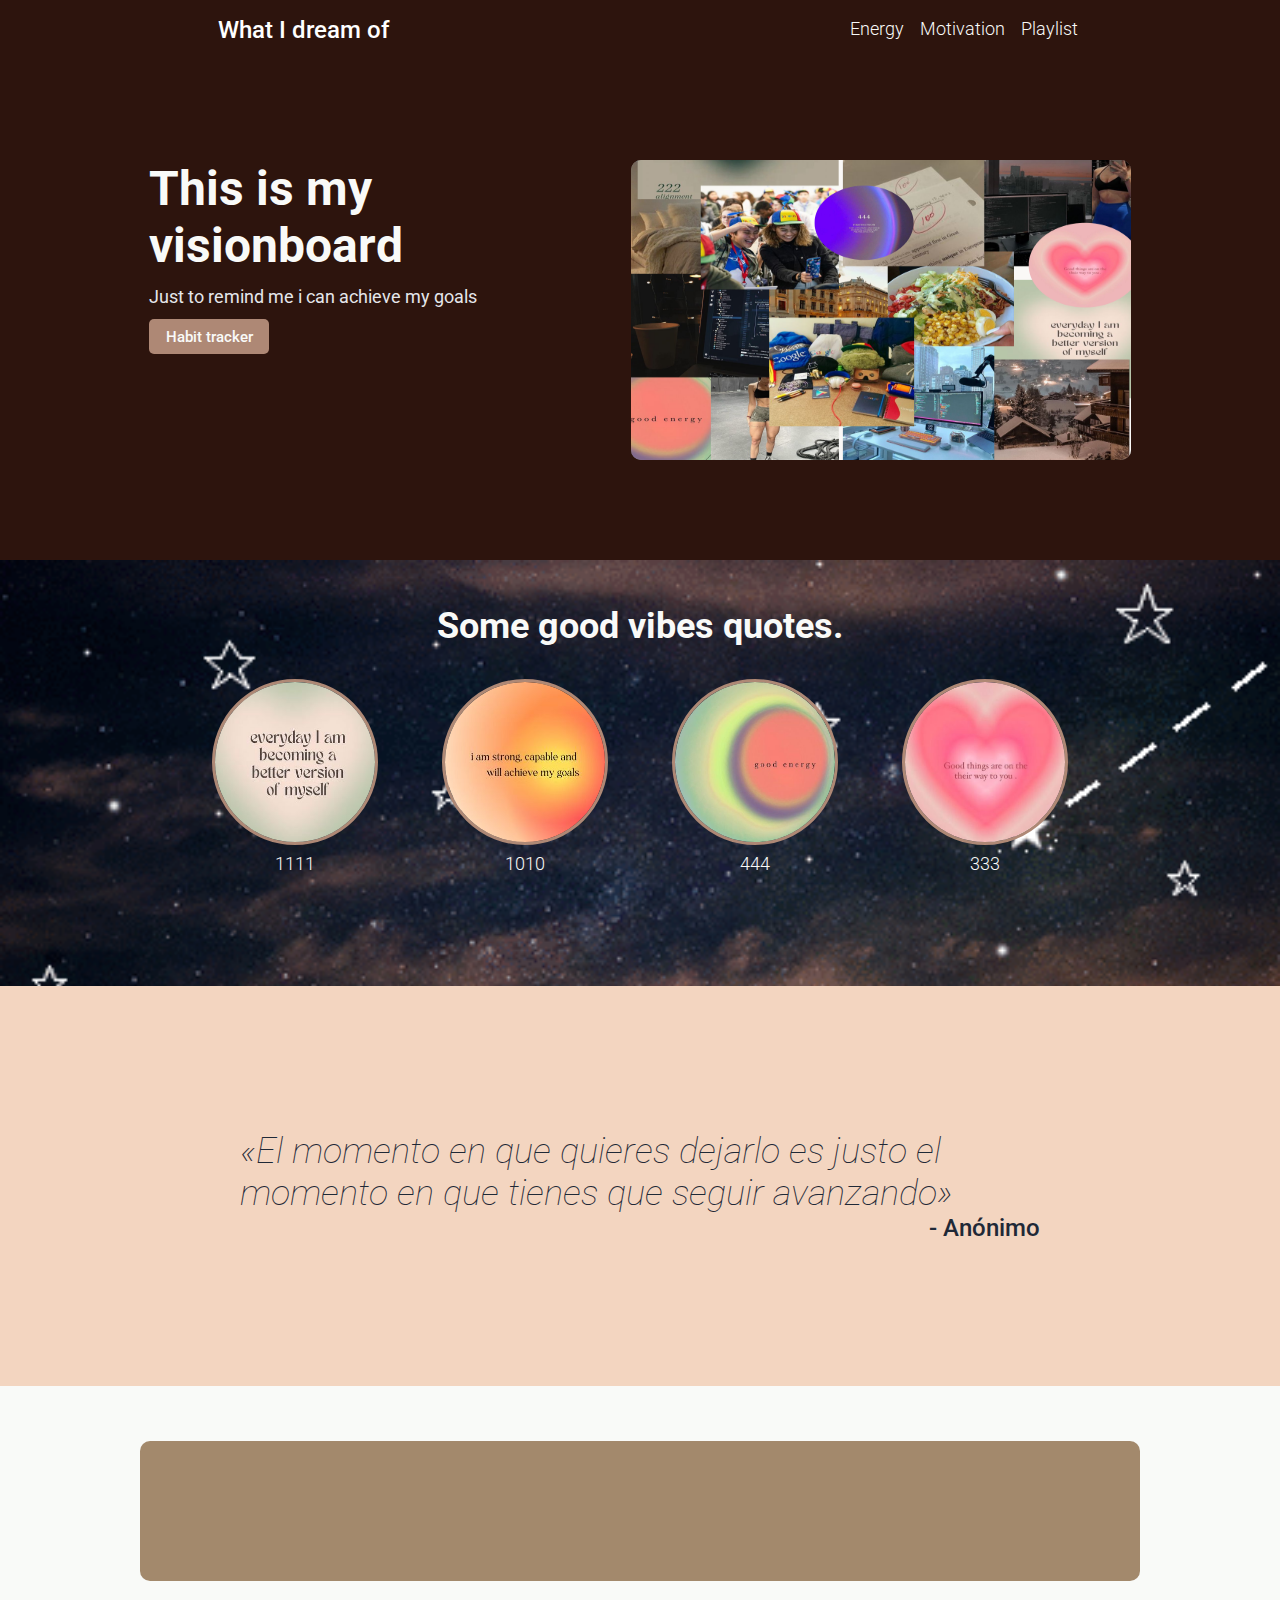
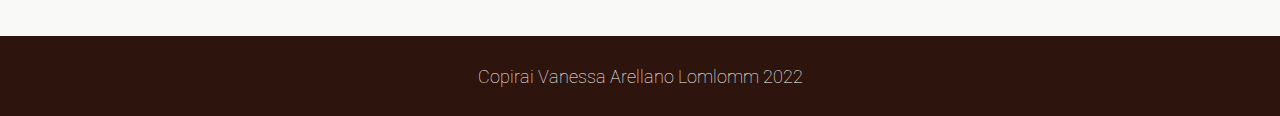
<file: index.html>
<!DOCTYPE html>
<html lang="en">
<head>
    <meta charset="UTF-8">
    <meta http-equiv="X-UA-Compatible" content="IE=edge">
    <meta name="viewport" content="width=device-width, initial-scale=1.0">
    <link rel="stylesheet" href="style.css">
    <title>Goal Vision</title>
    <link rel="preconnect" href="https://fonts.googleapis.com"><link rel="preconnect" href="https://fonts.gstatic.com" crossorigin><link href="https://fonts.googleapis.com/css2?family=Roboto:ital,wght@0,100;0,300;0,400;0,500;0,700;0,900;1,100&display=swap" rel="stylesheet">

</head>
<body>
    <div class="header">
        <div class="logo">
            What I dream of
         </div>
         <ul class="navigation">
             <li><a href="#Energy">Energy</a></li>
             <li><a href="#Motivation">Motivation</a></li>
             <li><a href="#Playlist">Playlist</a></li>
         </ul>
    </div>
    <div id="First" class="first">
        <div class="left">
            <div id="title">This is my visionboard</div>
            <div class="text">Just to remind me i can achieve my goals</div>
            <button id="signup"><a class="habit-tracker" href="https://docs.google.com/spreadsheets/d/19yXVxmpavIN-j1KCwUsGnAQcm90uWwn5hEWgcUTxPlA/edit?usp=sharing">Habit tracker</a></button>
        </div>
        <div class="right">
            <div id="image-placeholder">
                <img class="visionboard" src="img/visionboard.png">
            </div>
        </div>
    </div>
    <div id="Energy" class="information">
        <div class="random-info"> Some good vibes quotes.</div>
        <div class="images">
            <div class="object">
                <div class="image">
                    <img class="energy" src="img/energy4.jpeg">
                </div>
                <div class="text">1111</div>
            </div>
            <div class="object">
                <div class="image">
                    <img class="energy" src="img/energy1.jpeg">
                </div>
                <div class="text">1010</div>
            </div>
            <div class="object">
                <div class="image">
                    <img class="energy" src="img/energy.jpeg">
                </div>
                <div class="text">444</div>
            </div>
            <div class="object">
                <div class="image">
                    <img class="energy" src="img/energy3.jpeg">
                </div>
                <div class="text">333</div>
            </div>
        </div>
    </div>
    <div id="Motivation" class="quote-container">
        <div class="content">
            <div class="quote">«El momento en que quieres dejarlo es justo el momento en que tienes que seguir avanzando»</div>
            <div class="author">- Anónimo</div>
        </div>
    </div>
    <div id="Playlist" class="action-container">
        <div class="call-container">
            <iframe style="border-radius:12px" src="https://open.spotify.com/embed/playlist/3wa48ep9cUcZmNICAhd2Kq?utm_source=generator" width="100%" height="152" frameBorder="0" allowfullscreen="" allow="autoplay; clipboard-write; encrypted-media; fullscreen; picture-in-picture" loading="lazy"></iframe>
            
        </div>
    </div>
    <div class="footer">
        <div class="copirai">Copirai Vanessa Arellano Lomlomm 2022</div>
        
    </div>
</body>
</html>
</file>
<file: style.css>
*{
    font-family: 'Roboto', sans-serif;
    
}
body{
    display: flex;
    flex-direction: column;
    background-color: #2d140d;
    margin: 0;
}
ul{
    display: flex;
    list-style: none;
    gap: 16px;
    margin-top: 18px;
}
a{
    text-decoration: none;
    color: #F9FAF8;
}
#title{
    font-weight: bolder;
    font-size: 48px;
    color: #F9FAF8;
}
#signup{
    font-family: 'Roboto', sans-serif;
    background-color: #ae8875;
    font-weight: 500;
    border-radius: 5px;
    border-style: none;
    height: 35px;
    width: 120px;
    color: #F9FAF8;
    font-size: 15px;
}
#image-placeholder{
    display: flex;
    justify-content: center;
    align-items: center;
    background-color: rgba(163, 163, 163, 0.695);
    color: #F9FAF8;
    width: fit-content;
    height: fit-content;
    box-sizing: border-box;
    padding: 0;
    border-radius: 10px;
}
.visionboard{
    width: 500px;
    height: 300px;
    border-radius: 10px;
}
.energy{
    height: 160px;
    width: 160px;
    border-radius: 50%;
}
.first,
.information{
    margin: 100px;
    box-sizing: border-box;
}
.first{
    display: flex;
    justify-content: center;
    gap: 32px;
    
    
}
.left{
    max-width: 450px;
    display: flex;
    flex-direction: column;
    gap: 12px;
    
}
.text{
    font-size: 18px;
    color: #E5E7EB;
}
.header{
    display: flex;
    justify-content: space-around;
    background-color: transparent;
    color: white;
    font-size: 18px;
    font-weight: 300;

}
.logo{
    margin: 16px;
    font-size: 24px;
    font-weight: 500;
}
.habit-tracker{
    text-decoration: none;
    color: #F9FAF8;
}
.information{
    background-color: #F9FAF8;
    margin: 0;
    text-align: center;
    padding-bottom: 80px;
    background-image: url("img/background.gif");
    background-size: cover;
    
}
.random-info{
    margin-top: 45px;
    font-size: 36px;
    color: #F9FAF8;
    font-weight: bolder;
}
.object .text{
    color: #F9FAF8;
    font-weight: 300;
    
    
}
.object{
    display: flex;
    flex-direction: column;
    align-items: center;
    gap: 8px;
    max-width: 180px;
    margin: 32px;
}

.image{
    height: 160px;
    width: 160px;
    border-color: #ae8875;
    border-radius: 50%;
    border-style: solid;
    border-width: 3px;
}
.images{
    display: flex;
    justify-content: center;
}
.quote-container{
    background-color: #f3d5c0;
    font-size: 36px;
    font-weight: 100;
    font-style: italic;
    color: #1F2937;
    display: flex;
    justify-content: center;
    align-items: center;
    height: 400px;

}
.content{
    display: flex;
    flex-direction: column;
    align-items: center;
    max-width: 800px;
}
.author{
    font-size: 24px;
    font-weight: 500;
    font-style: normal;
    align-self: flex-end;
}
.action-container{
    background-color: #F9FAF8;
    height: 250px;
    display: flex;
    justify-content: center;
    align-items: center;
}
.call-container{
    background-color: #a3896c;
    height: 140px;
    width: 1000px;
    display: flex;
    justify-content: space-around;
    align-items: center;
    border-radius: 10px;
    font-size: 18px;
    font-weight: 100;
}
.call-container .left{
    gap: 3px;
}
.subtitle{
    font-weight: 500;
    color: #F9FAF8;
    font-size: 24px;
}
.call-container #signup{
    border-color: #F9FAF8;
    border-style: solid;
    border-radius: 10px;
    font-size: 18px;
    background-color: transparent;
    color:#F9FAF8;
    height: 40px;
    width: 140px;
}
.footer{
    display: flex;
    justify-content: center;
    align-items: center;
    color:#F9FAF8;
    font-size: 18px;
    font-weight: 100;
    height: 80px;
}
</file>
